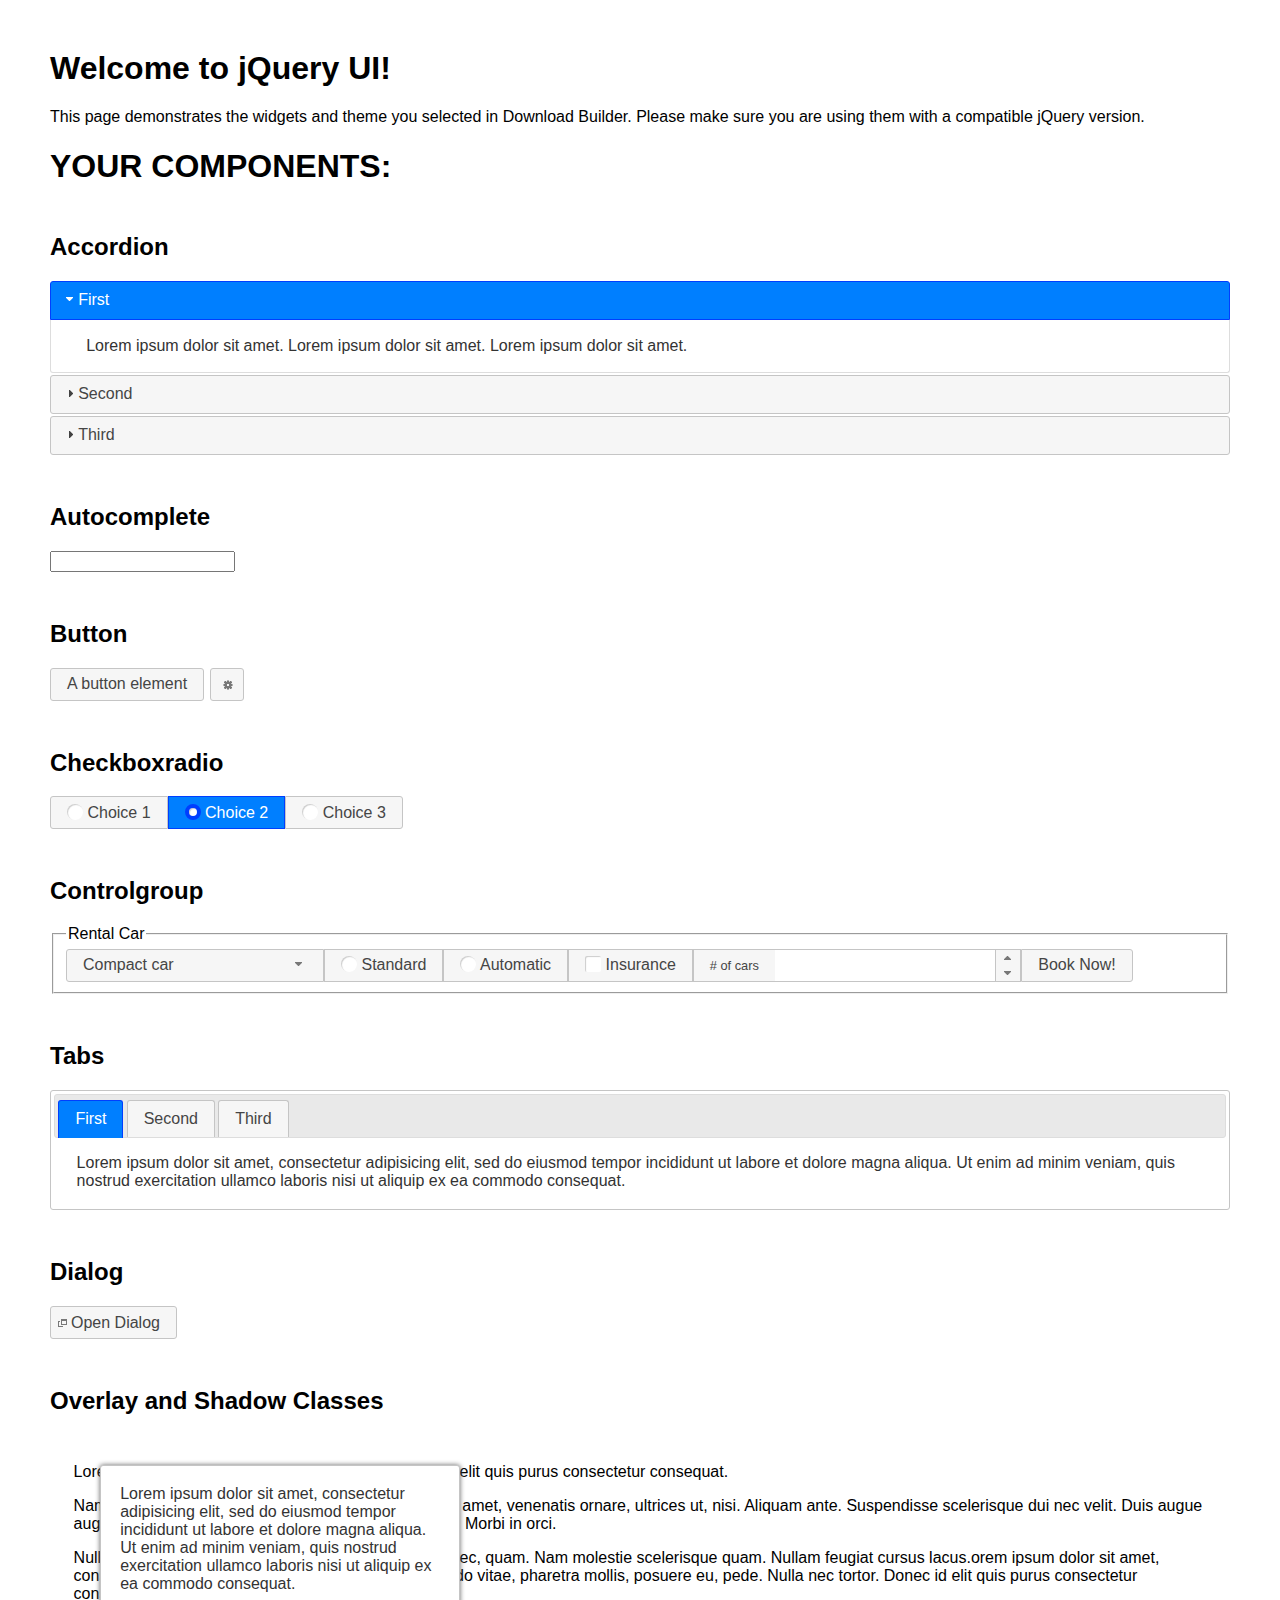
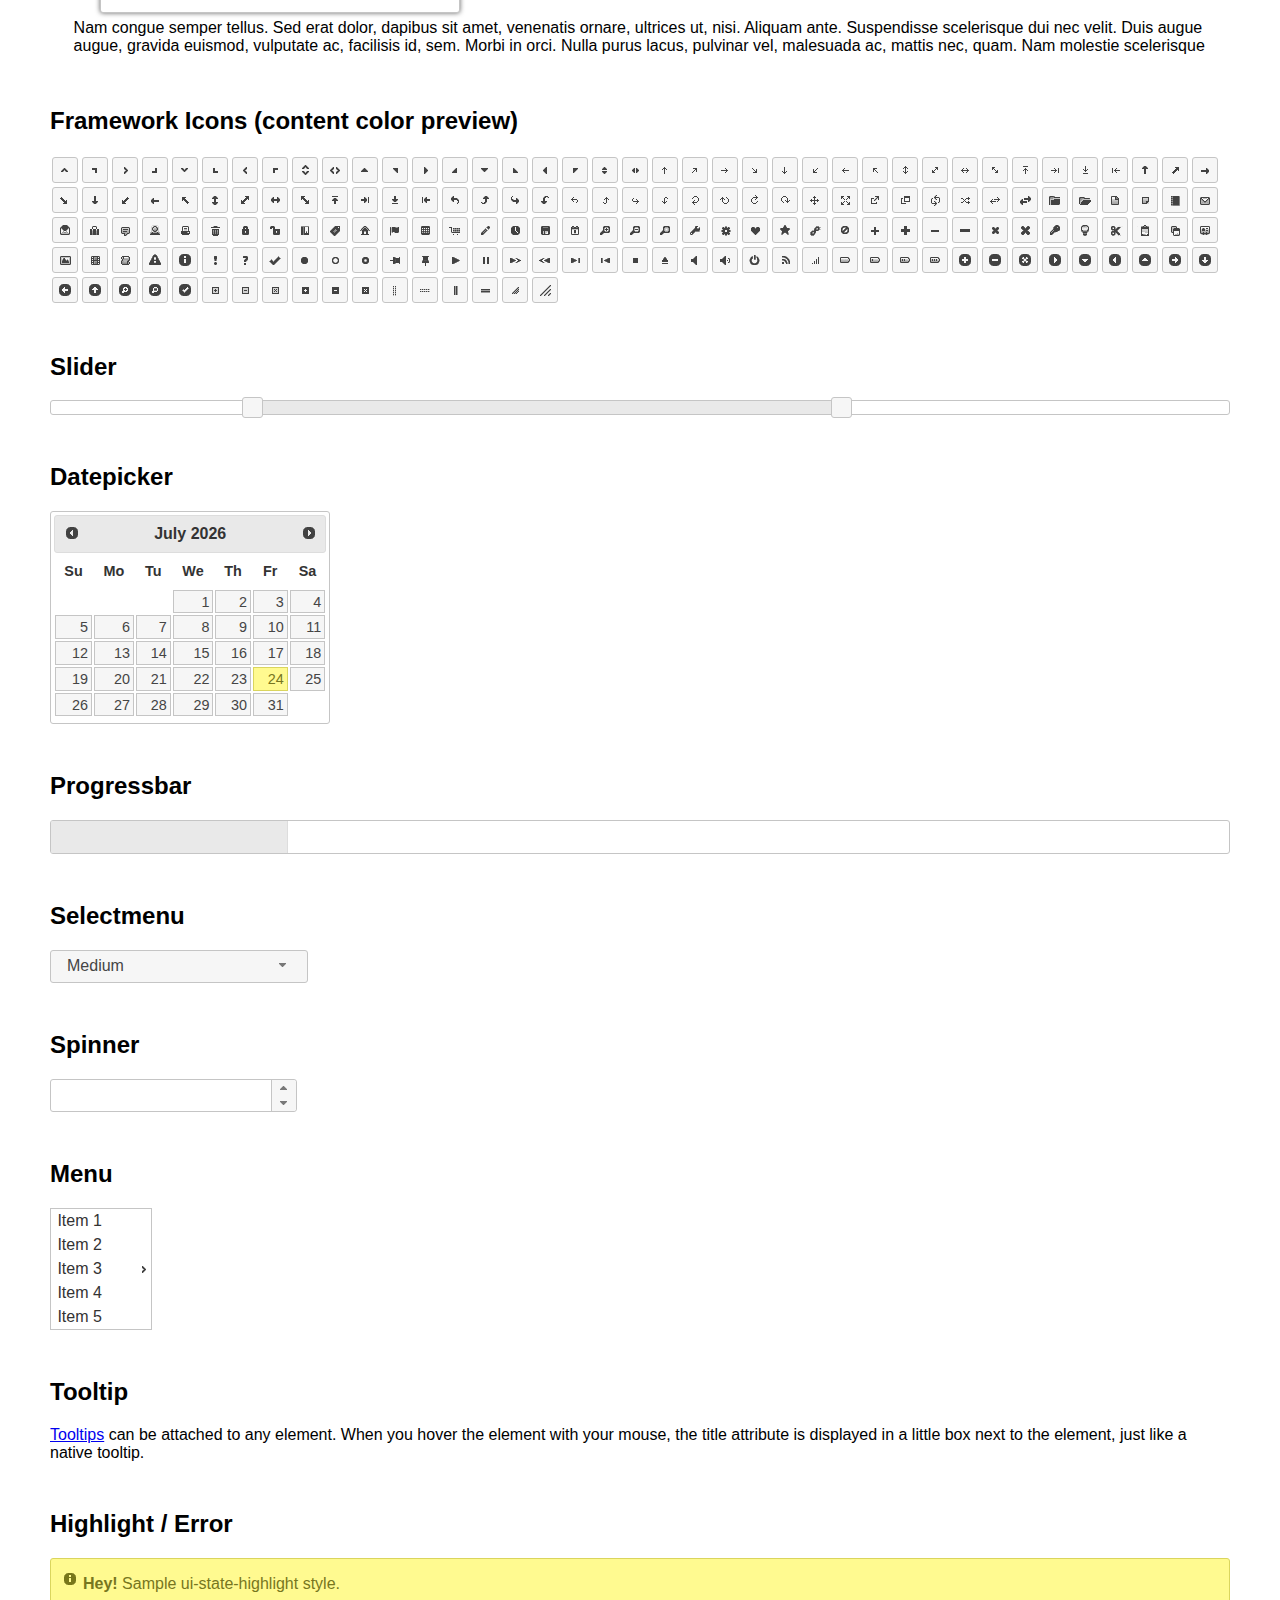
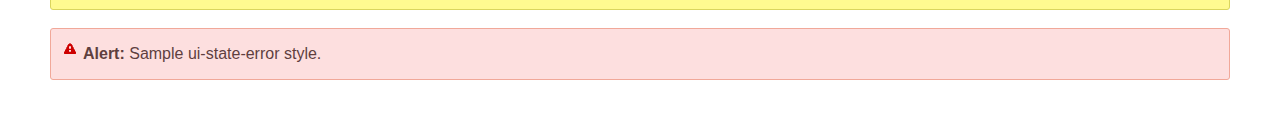
<file: static/grappelli/jquery/ui/index.html>
<!doctype html>
<html lang="us">
<head>
	<meta charset="utf-8">
	<title>jQuery UI Example Page</title>
	<link href="jquery-ui.css" rel="stylesheet">
	<style>
	body{
		font-family: "Trebuchet MS", sans-serif;
		margin: 50px;
	}
	.demoHeaders {
		margin-top: 2em;
	}
	#dialog-link {
		padding: .4em 1em .4em 20px;
		text-decoration: none;
		position: relative;
	}
	#dialog-link span.ui-icon {
		margin: 0 5px 0 0;
		position: absolute;
		left: .2em;
		top: 50%;
		margin-top: -8px;
	}
	#icons {
		margin: 0;
		padding: 0;
	}
	#icons li {
		margin: 2px;
		position: relative;
		padding: 4px 0;
		cursor: pointer;
		float: left;
		list-style: none;
	}
	#icons span.ui-icon {
		float: left;
		margin: 0 4px;
	}
	.fakewindowcontain .ui-widget-overlay {
		position: absolute;
	}
	select {
		width: 200px;
	}
	</style>
</head>
<body>

<h1>Welcome to jQuery UI!</h1>

<div class="ui-widget">
	<p>This page demonstrates the widgets and theme you selected in Download Builder. Please make sure you are using them with a compatible jQuery version.</p>
</div>

<h1>YOUR COMPONENTS:</h1>

<!-- Accordion -->
<h2 class="demoHeaders">Accordion</h2>
<div id="accordion">
	<h3>First</h3>
	<div>Lorem ipsum dolor sit amet. Lorem ipsum dolor sit amet. Lorem ipsum dolor sit amet.</div>
	<h3>Second</h3>
	<div>Phasellus mattis tincidunt nibh.</div>
	<h3>Third</h3>
	<div>Nam dui erat, auctor a, dignissim quis.</div>
</div>

<!-- Autocomplete -->
<h2 class="demoHeaders">Autocomplete</h2>
<div>
	<input id="autocomplete" title="type &quot;a&quot;">
</div>

<!-- Button -->
<h2 class="demoHeaders">Button</h2>
<button id="button">A button element</button>
<button id="button-icon">An icon-only button</button>

<!-- Checkboxradio -->
<h2 class="demoHeaders">Checkboxradio</h2>
<form style="margin-top: 1em;">
	<div id="radioset">
		<input type="radio" id="radio1" name="radio"><label for="radio1">Choice 1</label>
		<input type="radio" id="radio2" name="radio" checked="checked"><label for="radio2">Choice 2</label>
		<input type="radio" id="radio3" name="radio"><label for="radio3">Choice 3</label>
	</div>
</form>

<!-- Controlgroup -->
<h2 class="demoHeaders">Controlgroup</h2>
<fieldset>
	<legend>Rental Car</legend>
	<div id="controlgroup">
		<select id="car-type">
			<option>Compact car</option>
			<option>Midsize car</option>
			<option>Full size car</option>
			<option>SUV</option>
			<option>Luxury</option>
			<option>Truck</option>
			<option>Van</option>
		</select>
		<label for="transmission-standard">Standard</label>
		<input type="radio" name="transmission" id="transmission-standard">
		<label for="transmission-automatic">Automatic</label>
		<input type="radio" name="transmission" id="transmission-automatic">
		<label for="insurance">Insurance</label>
		<input type="checkbox" name="insurance" id="insurance">
		<label for="horizontal-spinner" class="ui-controlgroup-label"># of cars</label>
		<input id="horizontal-spinner" class="ui-spinner-input">
		<button>Book Now!</button>
	</div>
</fieldset>

<!-- Tabs -->
<h2 class="demoHeaders">Tabs</h2>
<div id="tabs">
	<ul>
		<li><a href="#tabs-1">First</a></li>
		<li><a href="#tabs-2">Second</a></li>
		<li><a href="#tabs-3">Third</a></li>
	</ul>
	<div id="tabs-1">Lorem ipsum dolor sit amet, consectetur adipisicing elit, sed do eiusmod tempor incididunt ut labore et dolore magna aliqua. Ut enim ad minim veniam, quis nostrud exercitation ullamco laboris nisi ut aliquip ex ea commodo consequat.</div>
	<div id="tabs-2">Phasellus mattis tincidunt nibh. Cras orci urna, blandit id, pretium vel, aliquet ornare, felis. Maecenas scelerisque sem non nisl. Fusce sed lorem in enim dictum bibendum.</div>
	<div id="tabs-3">Nam dui erat, auctor a, dignissim quis, sollicitudin eu, felis. Pellentesque nisi urna, interdum eget, sagittis et, consequat vestibulum, lacus. Mauris porttitor ullamcorper augue.</div>
</div>

<h2 class="demoHeaders">Dialog</h2>
<p>
	<button id="dialog-link" class="ui-button ui-corner-all ui-widget">
		<span class="ui-icon ui-icon-newwin"></span>Open Dialog
	</button>
</p>

<h2 class="demoHeaders">Overlay and Shadow Classes</h2>
<div style="position: relative; width: 96%; height: 200px; padding:1% 2%; overflow:hidden;" class="fakewindowcontain">
	<p>Lorem ipsum dolor sit amet,  Nulla nec tortor. Donec id elit quis purus consectetur consequat. </p><p>Nam congue semper tellus. Sed erat dolor, dapibus sit amet, venenatis ornare, ultrices ut, nisi. Aliquam ante. Suspendisse scelerisque dui nec velit. Duis augue augue, gravida euismod, vulputate ac, facilisis id, sem. Morbi in orci. </p><p>Nulla purus lacus, pulvinar vel, malesuada ac, mattis nec, quam. Nam molestie scelerisque quam. Nullam feugiat cursus lacus.orem ipsum dolor sit amet, consectetur adipiscing elit. Donec libero risus, commodo vitae, pharetra mollis, posuere eu, pede. Nulla nec tortor. Donec id elit quis purus consectetur consequat. </p><p>Nam congue semper tellus. Sed erat dolor, dapibus sit amet, venenatis ornare, ultrices ut, nisi. Aliquam ante. Suspendisse scelerisque dui nec velit. Duis augue augue, gravida euismod, vulputate ac, facilisis id, sem. Morbi in orci. Nulla purus lacus, pulvinar vel, malesuada ac, mattis nec, quam. Nam molestie scelerisque quam. </p><p>Nullam feugiat cursus lacus.orem ipsum dolor sit amet, consectetur adipiscing elit. Donec libero risus, commodo vitae, pharetra mollis, posuere eu, pede. Nulla nec tortor. Donec id elit quis purus consectetur consequat. Nam congue semper tellus. Sed erat dolor, dapibus sit amet, venenatis ornare, ultrices ut, nisi. Aliquam ante. </p><p>Suspendisse scelerisque dui nec velit. Duis augue augue, gravida euismod, vulputate ac, facilisis id, sem. Morbi in orci. Nulla purus lacus, pulvinar vel, malesuada ac, mattis nec, quam. Nam molestie scelerisque quam. Nullam feugiat cursus lacus.orem ipsum dolor sit amet, consectetur adipiscing elit. Donec libero risus, commodo vitae, pharetra mollis, posuere eu, pede. Nulla nec tortor. Donec id elit quis purus consectetur consequat. Nam congue semper tellus. Sed erat dolor, dapibus sit amet, venenatis ornare, ultrices ut, nisi. </p>

	<!-- ui-dialog -->
	<div class="ui-widget-overlay ui-front"></div>
	<div style="position: absolute; width: 320px; left: 50px; top: 30px; padding: 1.2em" class="ui-widget ui-front ui-widget-content ui-corner-all ui-widget-shadow">
		Lorem ipsum dolor sit amet, consectetur adipisicing elit, sed do eiusmod tempor incididunt ut labore et dolore magna aliqua. Ut enim ad minim veniam, quis nostrud exercitation ullamco laboris nisi ut aliquip ex ea commodo consequat.
	</div>

</div>

<!-- ui-dialog -->
<div id="dialog" title="Dialog Title">
	<p>Lorem ipsum dolor sit amet, consectetur adipisicing elit, sed do eiusmod tempor incididunt ut labore et dolore magna aliqua. Ut enim ad minim veniam, quis nostrud exercitation ullamco laboris nisi ut aliquip ex ea commodo consequat.</p>
</div>


<h2 class="demoHeaders">Framework Icons (content color preview)</h2>
<ul id="icons" class="ui-widget ui-helper-clearfix">
	<li class="ui-state-default ui-corner-all" title=".ui-icon-caret-1-n"><span class="ui-icon ui-icon-caret-1-n"></span></li>
	<li class="ui-state-default ui-corner-all" title=".ui-icon-caret-1-ne"><span class="ui-icon ui-icon-caret-1-ne"></span></li>
	<li class="ui-state-default ui-corner-all" title=".ui-icon-caret-1-e"><span class="ui-icon ui-icon-caret-1-e"></span></li>
	<li class="ui-state-default ui-corner-all" title=".ui-icon-caret-1-se"><span class="ui-icon ui-icon-caret-1-se"></span></li>
	<li class="ui-state-default ui-corner-all" title=".ui-icon-caret-1-s"><span class="ui-icon ui-icon-caret-1-s"></span></li>
	<li class="ui-state-default ui-corner-all" title=".ui-icon-caret-1-sw"><span class="ui-icon ui-icon-caret-1-sw"></span></li>
	<li class="ui-state-default ui-corner-all" title=".ui-icon-caret-1-w"><span class="ui-icon ui-icon-caret-1-w"></span></li>
	<li class="ui-state-default ui-corner-all" title=".ui-icon-caret-1-nw"><span class="ui-icon ui-icon-caret-1-nw"></span></li>
	<li class="ui-state-default ui-corner-all" title=".ui-icon-caret-2-n-s"><span class="ui-icon ui-icon-caret-2-n-s"></span></li>
	<li class="ui-state-default ui-corner-all" title=".ui-icon-caret-2-e-w"><span class="ui-icon ui-icon-caret-2-e-w"></span></li>
	<li class="ui-state-default ui-corner-all" title=".ui-icon-triangle-1-n"><span class="ui-icon ui-icon-triangle-1-n"></span></li>
	<li class="ui-state-default ui-corner-all" title=".ui-icon-triangle-1-ne"><span class="ui-icon ui-icon-triangle-1-ne"></span></li>
	<li class="ui-state-default ui-corner-all" title=".ui-icon-triangle-1-e"><span class="ui-icon ui-icon-triangle-1-e"></span></li>
	<li class="ui-state-default ui-corner-all" title=".ui-icon-triangle-1-se"><span class="ui-icon ui-icon-triangle-1-se"></span></li>
	<li class="ui-state-default ui-corner-all" title=".ui-icon-triangle-1-s"><span class="ui-icon ui-icon-triangle-1-s"></span></li>
	<li class="ui-state-default ui-corner-all" title=".ui-icon-triangle-1-sw"><span class="ui-icon ui-icon-triangle-1-sw"></span></li>
	<li class="ui-state-default ui-corner-all" title=".ui-icon-triangle-1-w"><span class="ui-icon ui-icon-triangle-1-w"></span></li>
	<li class="ui-state-default ui-corner-all" title=".ui-icon-triangle-1-nw"><span class="ui-icon ui-icon-triangle-1-nw"></span></li>
	<li class="ui-state-default ui-corner-all" title=".ui-icon-triangle-2-n-s"><span class="ui-icon ui-icon-triangle-2-n-s"></span></li>
	<li class="ui-state-default ui-corner-all" title=".ui-icon-triangle-2-e-w"><span class="ui-icon ui-icon-triangle-2-e-w"></span></li>
	<li class="ui-state-default ui-corner-all" title=".ui-icon-arrow-1-n"><span class="ui-icon ui-icon-arrow-1-n"></span></li>
	<li class="ui-state-default ui-corner-all" title=".ui-icon-arrow-1-ne"><span class="ui-icon ui-icon-arrow-1-ne"></span></li>
	<li class="ui-state-default ui-corner-all" title=".ui-icon-arrow-1-e"><span class="ui-icon ui-icon-arrow-1-e"></span></li>
	<li class="ui-state-default ui-corner-all" title=".ui-icon-arrow-1-se"><span class="ui-icon ui-icon-arrow-1-se"></span></li>
	<li class="ui-state-default ui-corner-all" title=".ui-icon-arrow-1-s"><span class="ui-icon ui-icon-arrow-1-s"></span></li>
	<li class="ui-state-default ui-corner-all" title=".ui-icon-arrow-1-sw"><span class="ui-icon ui-icon-arrow-1-sw"></span></li>
	<li class="ui-state-default ui-corner-all" title=".ui-icon-arrow-1-w"><span class="ui-icon ui-icon-arrow-1-w"></span></li>
	<li class="ui-state-default ui-corner-all" title=".ui-icon-arrow-1-nw"><span class="ui-icon ui-icon-arrow-1-nw"></span></li>
	<li class="ui-state-default ui-corner-all" title=".ui-icon-arrow-2-n-s"><span class="ui-icon ui-icon-arrow-2-n-s"></span></li>
	<li class="ui-state-default ui-corner-all" title=".ui-icon-arrow-2-ne-sw"><span class="ui-icon ui-icon-arrow-2-ne-sw"></span></li>
	<li class="ui-state-default ui-corner-all" title=".ui-icon-arrow-2-e-w"><span class="ui-icon ui-icon-arrow-2-e-w"></span></li>
	<li class="ui-state-default ui-corner-all" title=".ui-icon-arrow-2-se-nw"><span class="ui-icon ui-icon-arrow-2-se-nw"></span></li>
	<li class="ui-state-default ui-corner-all" title=".ui-icon-arrowstop-1-n"><span class="ui-icon ui-icon-arrowstop-1-n"></span></li>
	<li class="ui-state-default ui-corner-all" title=".ui-icon-arrowstop-1-e"><span class="ui-icon ui-icon-arrowstop-1-e"></span></li>
	<li class="ui-state-default ui-corner-all" title=".ui-icon-arrowstop-1-s"><span class="ui-icon ui-icon-arrowstop-1-s"></span></li>
	<li class="ui-state-default ui-corner-all" title=".ui-icon-arrowstop-1-w"><span class="ui-icon ui-icon-arrowstop-1-w"></span></li>
	<li class="ui-state-default ui-corner-all" title=".ui-icon-arrowthick-1-n"><span class="ui-icon ui-icon-arrowthick-1-n"></span></li>
	<li class="ui-state-default ui-corner-all" title=".ui-icon-arrowthick-1-ne"><span class="ui-icon ui-icon-arrowthick-1-ne"></span></li>
	<li class="ui-state-default ui-corner-all" title=".ui-icon-arrowthick-1-e"><span class="ui-icon ui-icon-arrowthick-1-e"></span></li>
	<li class="ui-state-default ui-corner-all" title=".ui-icon-arrowthick-1-se"><span class="ui-icon ui-icon-arrowthick-1-se"></span></li>
	<li class="ui-state-default ui-corner-all" title=".ui-icon-arrowthick-1-s"><span class="ui-icon ui-icon-arrowthick-1-s"></span></li>
	<li class="ui-state-default ui-corner-all" title=".ui-icon-arrowthick-1-sw"><span class="ui-icon ui-icon-arrowthick-1-sw"></span></li>
	<li class="ui-state-default ui-corner-all" title=".ui-icon-arrowthick-1-w"><span class="ui-icon ui-icon-arrowthick-1-w"></span></li>
	<li class="ui-state-default ui-corner-all" title=".ui-icon-arrowthick-1-nw"><span class="ui-icon ui-icon-arrowthick-1-nw"></span></li>
	<li class="ui-state-default ui-corner-all" title=".ui-icon-arrowthick-2-n-s"><span class="ui-icon ui-icon-arrowthick-2-n-s"></span></li>
	<li class="ui-state-default ui-corner-all" title=".ui-icon-arrowthick-2-ne-sw"><span class="ui-icon ui-icon-arrowthick-2-ne-sw"></span></li>
	<li class="ui-state-default ui-corner-all" title=".ui-icon-arrowthick-2-e-w"><span class="ui-icon ui-icon-arrowthick-2-e-w"></span></li>
	<li class="ui-state-default ui-corner-all" title=".ui-icon-arrowthick-2-se-nw"><span class="ui-icon ui-icon-arrowthick-2-se-nw"></span></li>
	<li class="ui-state-default ui-corner-all" title=".ui-icon-arrowthickstop-1-n"><span class="ui-icon ui-icon-arrowthickstop-1-n"></span></li>
	<li class="ui-state-default ui-corner-all" title=".ui-icon-arrowthickstop-1-e"><span class="ui-icon ui-icon-arrowthickstop-1-e"></span></li>
	<li class="ui-state-default ui-corner-all" title=".ui-icon-arrowthickstop-1-s"><span class="ui-icon ui-icon-arrowthickstop-1-s"></span></li>
	<li class="ui-state-default ui-corner-all" title=".ui-icon-arrowthickstop-1-w"><span class="ui-icon ui-icon-arrowthickstop-1-w"></span></li>
	<li class="ui-state-default ui-corner-all" title=".ui-icon-arrowreturnthick-1-w"><span class="ui-icon ui-icon-arrowreturnthick-1-w"></span></li>
	<li class="ui-state-default ui-corner-all" title=".ui-icon-arrowreturnthick-1-n"><span class="ui-icon ui-icon-arrowreturnthick-1-n"></span></li>
	<li class="ui-state-default ui-corner-all" title=".ui-icon-arrowreturnthick-1-e"><span class="ui-icon ui-icon-arrowreturnthick-1-e"></span></li>
	<li class="ui-state-default ui-corner-all" title=".ui-icon-arrowreturnthick-1-s"><span class="ui-icon ui-icon-arrowreturnthick-1-s"></span></li>
	<li class="ui-state-default ui-corner-all" title=".ui-icon-arrowreturn-1-w"><span class="ui-icon ui-icon-arrowreturn-1-w"></span></li>
	<li class="ui-state-default ui-corner-all" title=".ui-icon-arrowreturn-1-n"><span class="ui-icon ui-icon-arrowreturn-1-n"></span></li>
	<li class="ui-state-default ui-corner-all" title=".ui-icon-arrowreturn-1-e"><span class="ui-icon ui-icon-arrowreturn-1-e"></span></li>
	<li class="ui-state-default ui-corner-all" title=".ui-icon-arrowreturn-1-s"><span class="ui-icon ui-icon-arrowreturn-1-s"></span></li>
	<li class="ui-state-default ui-corner-all" title=".ui-icon-arrowrefresh-1-w"><span class="ui-icon ui-icon-arrowrefresh-1-w"></span></li>
	<li class="ui-state-default ui-corner-all" title=".ui-icon-arrowrefresh-1-n"><span class="ui-icon ui-icon-arrowrefresh-1-n"></span></li>
	<li class="ui-state-default ui-corner-all" title=".ui-icon-arrowrefresh-1-e"><span class="ui-icon ui-icon-arrowrefresh-1-e"></span></li>
	<li class="ui-state-default ui-corner-all" title=".ui-icon-arrowrefresh-1-s"><span class="ui-icon ui-icon-arrowrefresh-1-s"></span></li>
	<li class="ui-state-default ui-corner-all" title=".ui-icon-arrow-4"><span class="ui-icon ui-icon-arrow-4"></span></li>
	<li class="ui-state-default ui-corner-all" title=".ui-icon-arrow-4-diag"><span class="ui-icon ui-icon-arrow-4-diag"></span></li>
	<li class="ui-state-default ui-corner-all" title=".ui-icon-extlink"><span class="ui-icon ui-icon-extlink"></span></li>
	<li class="ui-state-default ui-corner-all" title=".ui-icon-newwin"><span class="ui-icon ui-icon-newwin"></span></li>
	<li class="ui-state-default ui-corner-all" title=".ui-icon-refresh"><span class="ui-icon ui-icon-refresh"></span></li>
	<li class="ui-state-default ui-corner-all" title=".ui-icon-shuffle"><span class="ui-icon ui-icon-shuffle"></span></li>
	<li class="ui-state-default ui-corner-all" title=".ui-icon-transfer-e-w"><span class="ui-icon ui-icon-transfer-e-w"></span></li>
	<li class="ui-state-default ui-corner-all" title=".ui-icon-transferthick-e-w"><span class="ui-icon ui-icon-transferthick-e-w"></span></li>
	<li class="ui-state-default ui-corner-all" title=".ui-icon-folder-collapsed"><span class="ui-icon ui-icon-folder-collapsed"></span></li>
	<li class="ui-state-default ui-corner-all" title=".ui-icon-folder-open"><span class="ui-icon ui-icon-folder-open"></span></li>
	<li class="ui-state-default ui-corner-all" title=".ui-icon-document"><span class="ui-icon ui-icon-document"></span></li>
	<li class="ui-state-default ui-corner-all" title=".ui-icon-document-b"><span class="ui-icon ui-icon-document-b"></span></li>
	<li class="ui-state-default ui-corner-all" title=".ui-icon-note"><span class="ui-icon ui-icon-note"></span></li>
	<li class="ui-state-default ui-corner-all" title=".ui-icon-mail-closed"><span class="ui-icon ui-icon-mail-closed"></span></li>
	<li class="ui-state-default ui-corner-all" title=".ui-icon-mail-open"><span class="ui-icon ui-icon-mail-open"></span></li>
	<li class="ui-state-default ui-corner-all" title=".ui-icon-suitcase"><span class="ui-icon ui-icon-suitcase"></span></li>
	<li class="ui-state-default ui-corner-all" title=".ui-icon-comment"><span class="ui-icon ui-icon-comment"></span></li>
	<li class="ui-state-default ui-corner-all" title=".ui-icon-person"><span class="ui-icon ui-icon-person"></span></li>
	<li class="ui-state-default ui-corner-all" title=".ui-icon-print"><span class="ui-icon ui-icon-print"></span></li>
	<li class="ui-state-default ui-corner-all" title=".ui-icon-trash"><span class="ui-icon ui-icon-trash"></span></li>
	<li class="ui-state-default ui-corner-all" title=".ui-icon-locked"><span class="ui-icon ui-icon-locked"></span></li>
	<li class="ui-state-default ui-corner-all" title=".ui-icon-unlocked"><span class="ui-icon ui-icon-unlocked"></span></li>
	<li class="ui-state-default ui-corner-all" title=".ui-icon-bookmark"><span class="ui-icon ui-icon-bookmark"></span></li>
	<li class="ui-state-default ui-corner-all" title=".ui-icon-tag"><span class="ui-icon ui-icon-tag"></span></li>
	<li class="ui-state-default ui-corner-all" title=".ui-icon-home"><span class="ui-icon ui-icon-home"></span></li>
	<li class="ui-state-default ui-corner-all" title=".ui-icon-flag"><span class="ui-icon ui-icon-flag"></span></li>
	<li class="ui-state-default ui-corner-all" title=".ui-icon-calculator"><span class="ui-icon ui-icon-calculator"></span></li>
	<li class="ui-state-default ui-corner-all" title=".ui-icon-cart"><span class="ui-icon ui-icon-cart"></span></li>
	<li class="ui-state-default ui-corner-all" title=".ui-icon-pencil"><span class="ui-icon ui-icon-pencil"></span></li>
	<li class="ui-state-default ui-corner-all" title=".ui-icon-clock"><span class="ui-icon ui-icon-clock"></span></li>
	<li class="ui-state-default ui-corner-all" title=".ui-icon-disk"><span class="ui-icon ui-icon-disk"></span></li>
	<li class="ui-state-default ui-corner-all" title=".ui-icon-calendar"><span class="ui-icon ui-icon-calendar"></span></li>
	<li class="ui-state-default ui-corner-all" title=".ui-icon-zoomin"><span class="ui-icon ui-icon-zoomin"></span></li>
	<li class="ui-state-default ui-corner-all" title=".ui-icon-zoomout"><span class="ui-icon ui-icon-zoomout"></span></li>
	<li class="ui-state-default ui-corner-all" title=".ui-icon-search"><span class="ui-icon ui-icon-search"></span></li>
	<li class="ui-state-default ui-corner-all" title=".ui-icon-wrench"><span class="ui-icon ui-icon-wrench"></span></li>
	<li class="ui-state-default ui-corner-all" title=".ui-icon-gear"><span class="ui-icon ui-icon-gear"></span></li>
	<li class="ui-state-default ui-corner-all" title=".ui-icon-heart"><span class="ui-icon ui-icon-heart"></span></li>
	<li class="ui-state-default ui-corner-all" title=".ui-icon-star"><span class="ui-icon ui-icon-star"></span></li>
	<li class="ui-state-default ui-corner-all" title=".ui-icon-link"><span class="ui-icon ui-icon-link"></span></li>
	<li class="ui-state-default ui-corner-all" title=".ui-icon-cancel"><span class="ui-icon ui-icon-cancel"></span></li>
	<li class="ui-state-default ui-corner-all" title=".ui-icon-plus"><span class="ui-icon ui-icon-plus"></span></li>
	<li class="ui-state-default ui-corner-all" title=".ui-icon-plusthick"><span class="ui-icon ui-icon-plusthick"></span></li>
	<li class="ui-state-default ui-corner-all" title=".ui-icon-minus"><span class="ui-icon ui-icon-minus"></span></li>
	<li class="ui-state-default ui-corner-all" title=".ui-icon-minusthick"><span class="ui-icon ui-icon-minusthick"></span></li>
	<li class="ui-state-default ui-corner-all" title=".ui-icon-close"><span class="ui-icon ui-icon-close"></span></li>
	<li class="ui-state-default ui-corner-all" title=".ui-icon-closethick"><span class="ui-icon ui-icon-closethick"></span></li>
	<li class="ui-state-default ui-corner-all" title=".ui-icon-key"><span class="ui-icon ui-icon-key"></span></li>
	<li class="ui-state-default ui-corner-all" title=".ui-icon-lightbulb"><span class="ui-icon ui-icon-lightbulb"></span></li>
	<li class="ui-state-default ui-corner-all" title=".ui-icon-scissors"><span class="ui-icon ui-icon-scissors"></span></li>
	<li class="ui-state-default ui-corner-all" title=".ui-icon-clipboard"><span class="ui-icon ui-icon-clipboard"></span></li>
	<li class="ui-state-default ui-corner-all" title=".ui-icon-copy"><span class="ui-icon ui-icon-copy"></span></li>
	<li class="ui-state-default ui-corner-all" title=".ui-icon-contact"><span class="ui-icon ui-icon-contact"></span></li>
	<li class="ui-state-default ui-corner-all" title=".ui-icon-image"><span class="ui-icon ui-icon-image"></span></li>
	<li class="ui-state-default ui-corner-all" title=".ui-icon-video"><span class="ui-icon ui-icon-video"></span></li>
	<li class="ui-state-default ui-corner-all" title=".ui-icon-script"><span class="ui-icon ui-icon-script"></span></li>
	<li class="ui-state-default ui-corner-all" title=".ui-icon-alert"><span class="ui-icon ui-icon-alert"></span></li>
	<li class="ui-state-default ui-corner-all" title=".ui-icon-info"><span class="ui-icon ui-icon-info"></span></li>
	<li class="ui-state-default ui-corner-all" title=".ui-icon-notice"><span class="ui-icon ui-icon-notice"></span></li>
	<li class="ui-state-default ui-corner-all" title=".ui-icon-help"><span class="ui-icon ui-icon-help"></span></li>
	<li class="ui-state-default ui-corner-all" title=".ui-icon-check"><span class="ui-icon ui-icon-check"></span></li>
	<li class="ui-state-default ui-corner-all" title=".ui-icon-bullet"><span class="ui-icon ui-icon-bullet"></span></li>
	<li class="ui-state-default ui-corner-all" title=".ui-icon-radio-off"><span class="ui-icon ui-icon-radio-off"></span></li>
	<li class="ui-state-default ui-corner-all" title=".ui-icon-radio-on"><span class="ui-icon ui-icon-radio-on"></span></li>
	<li class="ui-state-default ui-corner-all" title=".ui-icon-pin-w"><span class="ui-icon ui-icon-pin-w"></span></li>
	<li class="ui-state-default ui-corner-all" title=".ui-icon-pin-s"><span class="ui-icon ui-icon-pin-s"></span></li>
	<li class="ui-state-default ui-corner-all" title=".ui-icon-play"><span class="ui-icon ui-icon-play"></span></li>
	<li class="ui-state-default ui-corner-all" title=".ui-icon-pause"><span class="ui-icon ui-icon-pause"></span></li>
	<li class="ui-state-default ui-corner-all" title=".ui-icon-seek-next"><span class="ui-icon ui-icon-seek-next"></span></li>
	<li class="ui-state-default ui-corner-all" title=".ui-icon-seek-prev"><span class="ui-icon ui-icon-seek-prev"></span></li>
	<li class="ui-state-default ui-corner-all" title=".ui-icon-seek-end"><span class="ui-icon ui-icon-seek-end"></span></li>
	<li class="ui-state-default ui-corner-all" title=".ui-icon-seek-first"><span class="ui-icon ui-icon-seek-first"></span></li>
	<li class="ui-state-default ui-corner-all" title=".ui-icon-stop"><span class="ui-icon ui-icon-stop"></span></li>
	<li class="ui-state-default ui-corner-all" title=".ui-icon-eject"><span class="ui-icon ui-icon-eject"></span></li>
	<li class="ui-state-default ui-corner-all" title=".ui-icon-volume-off"><span class="ui-icon ui-icon-volume-off"></span></li>
	<li class="ui-state-default ui-corner-all" title=".ui-icon-volume-on"><span class="ui-icon ui-icon-volume-on"></span></li>
	<li class="ui-state-default ui-corner-all" title=".ui-icon-power"><span class="ui-icon ui-icon-power"></span></li>
	<li class="ui-state-default ui-corner-all" title=".ui-icon-signal-diag"><span class="ui-icon ui-icon-signal-diag"></span></li>
	<li class="ui-state-default ui-corner-all" title=".ui-icon-signal"><span class="ui-icon ui-icon-signal"></span></li>
	<li class="ui-state-default ui-corner-all" title=".ui-icon-battery-0"><span class="ui-icon ui-icon-battery-0"></span></li>
	<li class="ui-state-default ui-corner-all" title=".ui-icon-battery-1"><span class="ui-icon ui-icon-battery-1"></span></li>
	<li class="ui-state-default ui-corner-all" title=".ui-icon-battery-2"><span class="ui-icon ui-icon-battery-2"></span></li>
	<li class="ui-state-default ui-corner-all" title=".ui-icon-battery-3"><span class="ui-icon ui-icon-battery-3"></span></li>
	<li class="ui-state-default ui-corner-all" title=".ui-icon-circle-plus"><span class="ui-icon ui-icon-circle-plus"></span></li>
	<li class="ui-state-default ui-corner-all" title=".ui-icon-circle-minus"><span class="ui-icon ui-icon-circle-minus"></span></li>
	<li class="ui-state-default ui-corner-all" title=".ui-icon-circle-close"><span class="ui-icon ui-icon-circle-close"></span></li>
	<li class="ui-state-default ui-corner-all" title=".ui-icon-circle-triangle-e"><span class="ui-icon ui-icon-circle-triangle-e"></span></li>
	<li class="ui-state-default ui-corner-all" title=".ui-icon-circle-triangle-s"><span class="ui-icon ui-icon-circle-triangle-s"></span></li>
	<li class="ui-state-default ui-corner-all" title=".ui-icon-circle-triangle-w"><span class="ui-icon ui-icon-circle-triangle-w"></span></li>
	<li class="ui-state-default ui-corner-all" title=".ui-icon-circle-triangle-n"><span class="ui-icon ui-icon-circle-triangle-n"></span></li>
	<li class="ui-state-default ui-corner-all" title=".ui-icon-circle-arrow-e"><span class="ui-icon ui-icon-circle-arrow-e"></span></li>
	<li class="ui-state-default ui-corner-all" title=".ui-icon-circle-arrow-s"><span class="ui-icon ui-icon-circle-arrow-s"></span></li>
	<li class="ui-state-default ui-corner-all" title=".ui-icon-circle-arrow-w"><span class="ui-icon ui-icon-circle-arrow-w"></span></li>
	<li class="ui-state-default ui-corner-all" title=".ui-icon-circle-arrow-n"><span class="ui-icon ui-icon-circle-arrow-n"></span></li>
	<li class="ui-state-default ui-corner-all" title=".ui-icon-circle-zoomin"><span class="ui-icon ui-icon-circle-zoomin"></span></li>
	<li class="ui-state-default ui-corner-all" title=".ui-icon-circle-zoomout"><span class="ui-icon ui-icon-circle-zoomout"></span></li>
	<li class="ui-state-default ui-corner-all" title=".ui-icon-circle-check"><span class="ui-icon ui-icon-circle-check"></span></li>
	<li class="ui-state-default ui-corner-all" title=".ui-icon-circlesmall-plus"><span class="ui-icon ui-icon-circlesmall-plus"></span></li>
	<li class="ui-state-default ui-corner-all" title=".ui-icon-circlesmall-minus"><span class="ui-icon ui-icon-circlesmall-minus"></span></li>
	<li class="ui-state-default ui-corner-all" title=".ui-icon-circlesmall-close"><span class="ui-icon ui-icon-circlesmall-close"></span></li>
	<li class="ui-state-default ui-corner-all" title=".ui-icon-squaresmall-plus"><span class="ui-icon ui-icon-squaresmall-plus"></span></li>
	<li class="ui-state-default ui-corner-all" title=".ui-icon-squaresmall-minus"><span class="ui-icon ui-icon-squaresmall-minus"></span></li>
	<li class="ui-state-default ui-corner-all" title=".ui-icon-squaresmall-close"><span class="ui-icon ui-icon-squaresmall-close"></span></li>
	<li class="ui-state-default ui-corner-all" title=".ui-icon-grip-dotted-vertical"><span class="ui-icon ui-icon-grip-dotted-vertical"></span></li>
	<li class="ui-state-default ui-corner-all" title=".ui-icon-grip-dotted-horizontal"><span class="ui-icon ui-icon-grip-dotted-horizontal"></span></li>
	<li class="ui-state-default ui-corner-all" title=".ui-icon-grip-solid-vertical"><span class="ui-icon ui-icon-grip-solid-vertical"></span></li>
	<li class="ui-state-default ui-corner-all" title=".ui-icon-grip-solid-horizontal"><span class="ui-icon ui-icon-grip-solid-horizontal"></span></li>
	<li class="ui-state-default ui-corner-all" title=".ui-icon-gripsmall-diagonal-se"><span class="ui-icon ui-icon-gripsmall-diagonal-se"></span></li>
	<li class="ui-state-default ui-corner-all" title=".ui-icon-grip-diagonal-se"><span class="ui-icon ui-icon-grip-diagonal-se"></span></li>
</ul>

<!-- Slider -->
<h2 class="demoHeaders">Slider</h2>
<div id="slider"></div>

<!-- Datepicker -->
<h2 class="demoHeaders">Datepicker</h2>
<div id="datepicker"></div>

<!-- Progressbar -->
<h2 class="demoHeaders">Progressbar</h2>
<div id="progressbar"></div>

<!-- Progressbar -->
<h2 class="demoHeaders">Selectmenu</h2>
<select id="selectmenu">
	<option>Slower</option>
	<option>Slow</option>
	<option selected="selected">Medium</option>
	<option>Fast</option>
	<option>Faster</option>
</select>

<!-- Spinner -->
<h2 class="demoHeaders">Spinner</h2>
<input id="spinner">

<!-- Menu -->
<h2 class="demoHeaders">Menu</h2>
<ul style="width:100px;" id="menu">
	<li><div>Item 1</div></li>
	<li><div>Item 2</div></li>
	<li><div>Item 3</div>
		<ul>
			<li><div>Item 3-1</div></li>
			<li><div>Item 3-2</div></li>
			<li><div>Item 3-3</div></li>
			<li><div>Item 3-4</div></li>
			<li><div>Item 3-5</div></li>
		</ul>
	</li>
	<li><div>Item 4</div></li>
	<li><div>Item 5</div></li>
</ul>

<!-- Tooltip -->
<h2 class="demoHeaders">Tooltip</h2>
<p id="tooltip">
	<a href="#" title="That&apos;s what this widget is">Tooltips</a> can be attached to any element. When you hover
the element with your mouse, the title attribute is displayed in a little box next to the element, just like a native tooltip.
</p>

<!-- Highlight / Error -->
<h2 class="demoHeaders">Highlight / Error</h2>
<div class="ui-widget">
	<div class="ui-state-highlight ui-corner-all" style="margin-top: 20px; padding: 0 .7em;">
		<p><span class="ui-icon ui-icon-info" style="float: left; margin-right: .3em;"></span>
		<strong>Hey!</strong> Sample ui-state-highlight style.</p>
	</div>
</div>
<br>
<div class="ui-widget">
	<div class="ui-state-error ui-corner-all" style="padding: 0 .7em;">
		<p><span class="ui-icon ui-icon-alert" style="float: left; margin-right: .3em;"></span>
		<strong>Alert:</strong> Sample ui-state-error style.</p>
	</div>
</div>

<script src="external/jquery/jquery.js"></script>
<script src="jquery-ui.js"></script>
<script>
$( "#accordion" ).accordion();

var availableTags = [
	"ActionScript",
	"AppleScript",
	"Asp",
	"BASIC",
	"C",
	"C++",
	"Clojure",
	"COBOL",
	"ColdFusion",
	"Erlang",
	"Fortran",
	"Groovy",
	"Haskell",
	"Java",
	"JavaScript",
	"Lisp",
	"Perl",
	"PHP",
	"Python",
	"Ruby",
	"Scala",
	"Scheme"
];
$( "#autocomplete" ).autocomplete({
	source: availableTags
});

$( "#button" ).button();
$( "#button-icon" ).button({
	icon: "ui-icon-gear",
	showLabel: false
});

$( "#radioset" ).buttonset();

$( "#controlgroup" ).controlgroup();

$( "#tabs" ).tabs();

$( "#dialog" ).dialog({
	autoOpen: false,
	width: 400,
	buttons: [
		{
			text: "Ok",
			click: function() {
				$( this ).dialog( "close" );
			}
		},
		{
			text: "Cancel",
			click: function() {
				$( this ).dialog( "close" );
			}
		}
	]
});

// Link to open the dialog
$( "#dialog-link" ).click(function( event ) {
	$( "#dialog" ).dialog( "open" );
	event.preventDefault();
});

$( "#datepicker" ).datepicker({
	inline: true
});

$( "#slider" ).slider({
	range: true,
	values: [ 17, 67 ]
});

$( "#progressbar" ).progressbar({
	value: 20
});

$( "#spinner" ).spinner();

$( "#menu" ).menu();

$( "#tooltip" ).tooltip();

$( "#selectmenu" ).selectmenu();

// Hover states on the static widgets
$( "#dialog-link, #icons li" ).hover(
	function() {
		$( this ).addClass( "ui-state-hover" );
	},
	function() {
		$( this ).removeClass( "ui-state-hover" );
	}
);
</script>
</body>
</html>
</file>
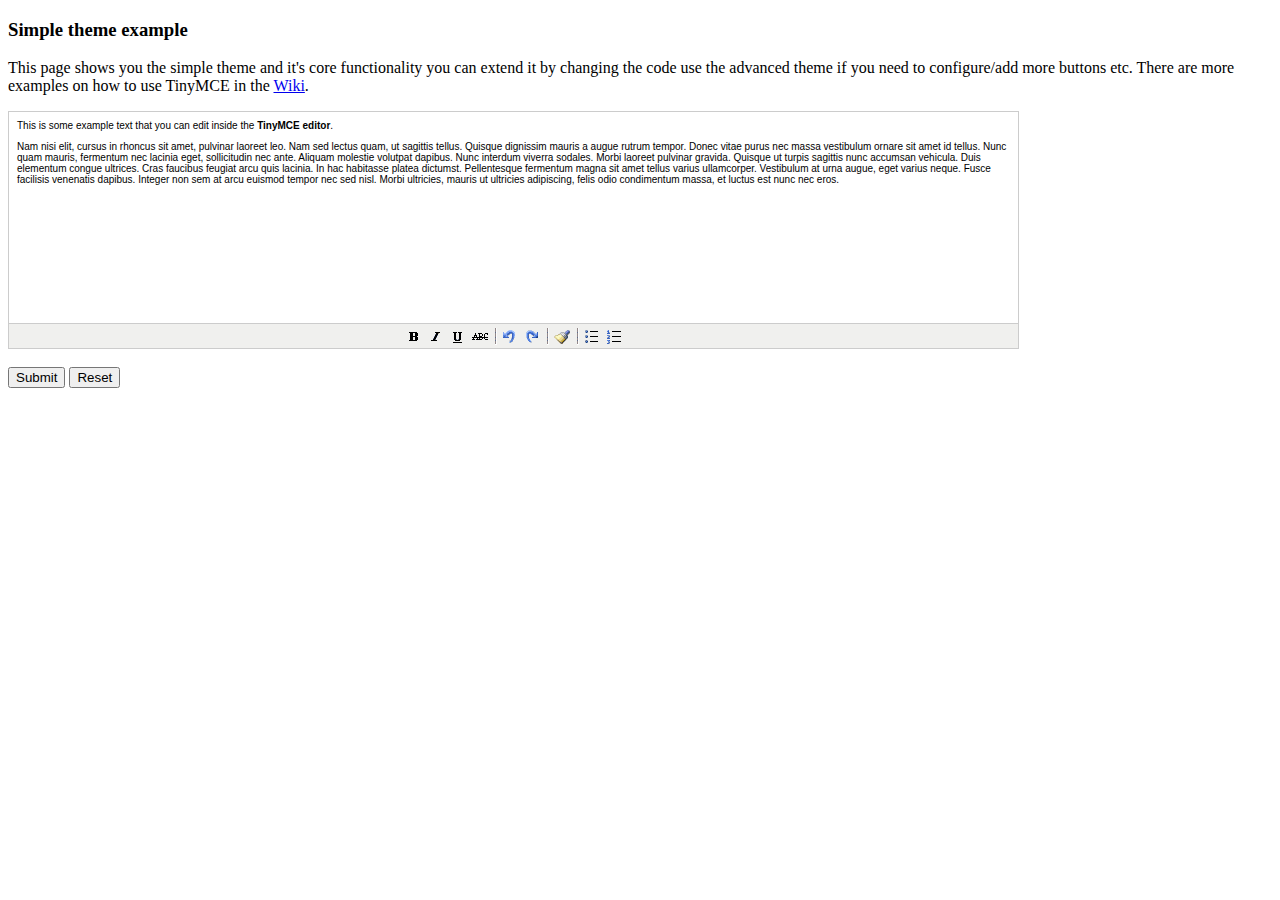
<file: static/grappelli/tinymce/examples/simple.html>
<!DOCTYPE html PUBLIC "-//W3C//DTD XHTML 1.0 Strict//EN" "http://www.w3.org/TR/xhtml1/DTD/xhtml1-strict.dtd">
<html xmlns="http://www.w3.org/1999/xhtml">
<head>
<title>Simple theme example</title>

<!-- TinyMCE -->
<script type="text/javascript" src="../jscripts/tiny_mce/tiny_mce.js"></script>
<script type="text/javascript">
	tinyMCE.init({
		mode : "textareas",
		theme : "simple"
	});
</script>
<!-- /TinyMCE -->

</head>
<body>

<form method="post" action="http://tinymce.moxiecode.com/dump.php?example=true">
	<h3>Simple theme example</h3>

	<p>
		This page shows you the simple theme and it's core functionality you can extend it by changing the code use the advanced theme if you need to configure/add more buttons etc.
		There are more examples on how to use TinyMCE in the <a href="http://tinymce.moxiecode.com/examples/">Wiki</a>.
	</p>

	<!-- Gets replaced with TinyMCE, remember HTML in a textarea should be encoded -->
	<textarea id="elm1" name="elm1" rows="15" cols="80" style="width: 80%">
		&lt;p&gt;
			This is some example text that you can edit inside the &lt;strong&gt;TinyMCE editor&lt;/strong&gt;.
		&lt;/p&gt;
		&lt;p&gt;
		Nam nisi elit, cursus in rhoncus sit amet, pulvinar laoreet leo. Nam sed lectus quam, ut sagittis tellus. Quisque dignissim mauris a augue rutrum tempor. Donec vitae purus nec massa vestibulum ornare sit amet id tellus. Nunc quam mauris, fermentum nec lacinia eget, sollicitudin nec ante. Aliquam molestie volutpat dapibus. Nunc interdum viverra sodales. Morbi laoreet pulvinar gravida. Quisque ut turpis sagittis nunc accumsan vehicula. Duis elementum congue ultrices. Cras faucibus feugiat arcu quis lacinia. In hac habitasse platea dictumst. Pellentesque fermentum magna sit amet tellus varius ullamcorper. Vestibulum at urna augue, eget varius neque. Fusce facilisis venenatis dapibus. Integer non sem at arcu euismod tempor nec sed nisl. Morbi ultricies, mauris ut ultricies adipiscing, felis odio condimentum massa, et luctus est nunc nec eros.
		&lt;/p&gt;
	</textarea>

	<br />
	<input type="submit" name="save" value="Submit" />
	<input type="reset" name="reset" value="Reset" />
</form>
<script type="text/javascript">
if (document.location.protocol == 'file:') {
	alert("The examples might not work properly on the local file system due to security settings in your browser. Please use a real webserver.");
}
</script>
</body>
</html>
</file>
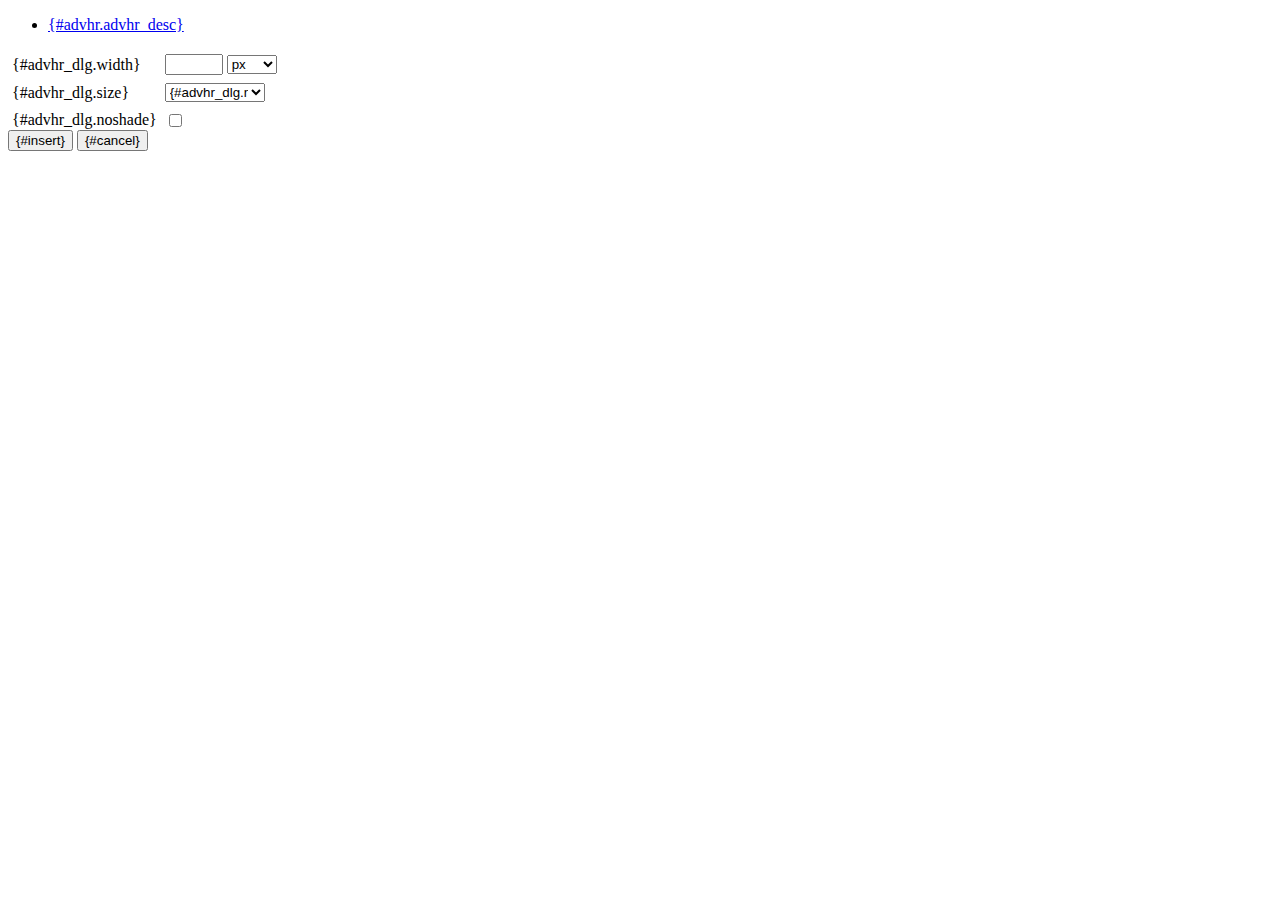
<file: static/grappelli/tinymce/jscripts/tiny_mce/plugins/advhr/rule.htm>
<!DOCTYPE html PUBLIC "-//W3C//DTD XHTML 1.0 Strict//EN" "http://www.w3.org/TR/xhtml1/DTD/xhtml1-strict.dtd">
<html xmlns="http://www.w3.org/1999/xhtml">
<head>
	<title>{#advhr.advhr_desc}</title>
	<script type="text/javascript" src="../../tiny_mce_popup.js"></script>
	<script type="text/javascript" src="js/rule.js"></script>
	<script type="text/javascript" src="../../utils/mctabs.js"></script>
	<script type="text/javascript" src="../../utils/form_utils.js"></script>
	<link href="css/advhr.css" rel="stylesheet" type="text/css" />
</head>
<body role="application">
<form onsubmit="AdvHRDialog.update();return false;" action="#">
	<div class="tabs">
		<ul>
			<li id="general_tab" class="current" aria-controls="general_panel"><span><a href="javascript:mcTabs.displayTab('general_tab','general_panel');" onmousedown="return false;">{#advhr.advhr_desc}</a></span></li>
		</ul>
	</div>

	<div class="panel_wrapper">
		<div id="general_panel" class="panel current">
			<table role="presentation" border="0" cellpadding="4" cellspacing="0">
					<tr role="group" aria-labelledby="width_label">
						<td><label id="width_label" for="width">{#advhr_dlg.width}</label></td>
						<td class="nowrap">
							<input id="width" name="width" type="text" value="" class="mceFocus" />
							<span style="display:none;" id="width_unit_label">{#advhr_dlg.widthunits}</span>
							<select name="width2" id="width2" aria-labelledby="width_unit_label">
								<option value="">px</option>
								<option value="%">%</option>
							</select>
						</td>
					</tr>
					<tr>
						<td><label for="size">{#advhr_dlg.size}</label></td>
						<td><select id="size" name="size">
							<option value="">{#advhr_dlg.normal}</option>
							<option value="1">1</option>
							<option value="2">2</option>
							<option value="3">3</option>
							<option value="4">4</option>
							<option value="5">5</option>
						</select></td>
					</tr>
					<tr>
						<td><label for="noshade">{#advhr_dlg.noshade}</label></td>
						<td><input type="checkbox" name="noshade" id="noshade" class="radio" /></td>
					</tr>
			</table>
		</div>
	</div>

	<div class="mceActionPanel">
		<input type="submit" id="insert" name="insert" value="{#insert}" />
		<input type="button" id="cancel" name="cancel" value="{#cancel}" onclick="tinyMCEPopup.close();" />
	</div>
</form>
</body>
</html>
</file>
<file: static/grappelli/tinymce/jscripts/tiny_mce/plugins/advhr/css/advhr.css>
input.radio {border:1px none #000; background:transparent; vertical-align:middle;}
.panel_wrapper div.current {height:80px;}
#width {width:50px; vertical-align:middle;}
#width2 {width:50px; vertical-align:middle;}
#size {width:100px;}
</file>
